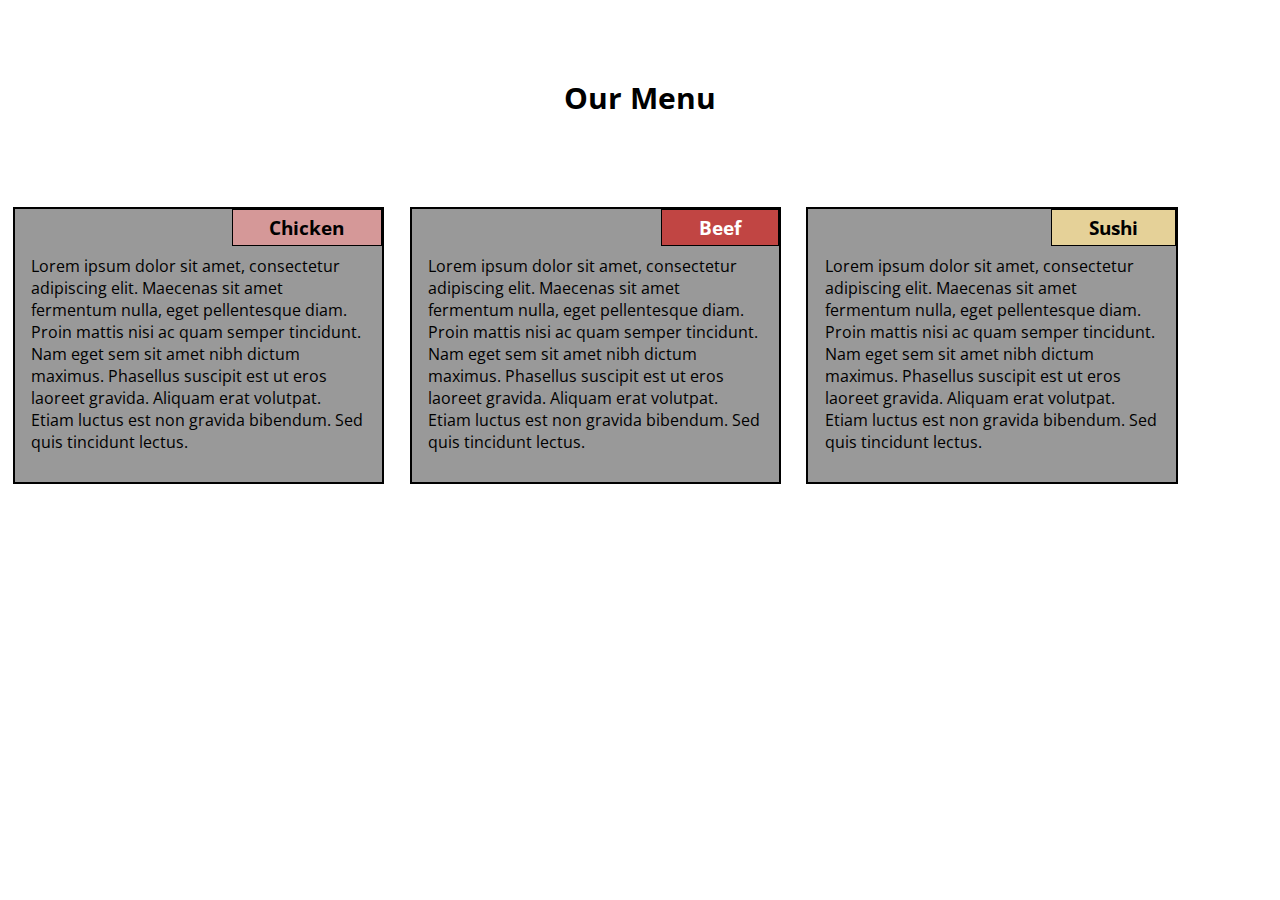
<file: index.html>
<!DOCTYPE html>
<html>
<head>
	<meta charset="utf-8">
	<meta name="viewport" content="width=device-width, initial-scale=1">
	<title>Module 2</title>

    <!--CSS Link-->
    <link rel="stylesheet" type="text/css" href="style.css">

    <!--Google Fonts-->
    <link rel="preconnect" href="https://fonts.googleapis.com">
    <link rel="preconnect" href="https://fonts.gstatic.com" crossorigin>
    <link href="https://fonts.googleapis.com/css2?family=Dongle&family=Open+Sans:wght@300;500&display=swap" rel="stylesheet">

</head>
<body>

	<div class="menu">
		<h1>Our Menu</h1>
	</div>

	<div class="box" id="box1">
		<section id="sec1">
			<h2 class="h2" id="chicken">Chicken</h2>
			<p>
				Lorem ipsum dolor sit amet, consectetur adipiscing elit. Maecenas sit amet fermentum nulla, eget pellentesque diam. Proin mattis nisi ac quam semper tincidunt. Nam eget sem sit amet nibh dictum maximus. Phasellus suscipit est ut eros laoreet gravida. Aliquam erat volutpat. Etiam luctus est non gravida bibendum. Sed quis tincidunt lectus.
			</p>
		</section>	
	</div>

	<div class="box" id="box2">
		<section id="sec2">
			<h2 class="h2" id="beef">Beef</h2>
			<p>
				Lorem ipsum dolor sit amet, consectetur adipiscing elit. Maecenas sit amet fermentum nulla, eget pellentesque diam. Proin mattis nisi ac quam semper tincidunt. Nam eget sem sit amet nibh dictum maximus. Phasellus suscipit est ut eros laoreet gravida. Aliquam erat volutpat. Etiam luctus est non gravida bibendum. Sed quis tincidunt lectus.
			</p>
		</section>	
	</div>

	<div class="box" id="box3">
		<section id="sec3">
			<h2 class="h2" id="sushi">Sushi</h2>
			<p>
				Lorem ipsum dolor sit amet, consectetur adipiscing elit. Maecenas sit amet fermentum nulla, eget pellentesque diam. Proin mattis nisi ac quam semper tincidunt. Nam eget sem sit amet nibh dictum maximus. Phasellus suscipit est ut eros laoreet gravida. Aliquam erat volutpat. Etiam luctus est non gravida bibendum. Sed quis tincidunt lectus.
			</p>
		</section>	
	</div>

</body>
</html>
</file>
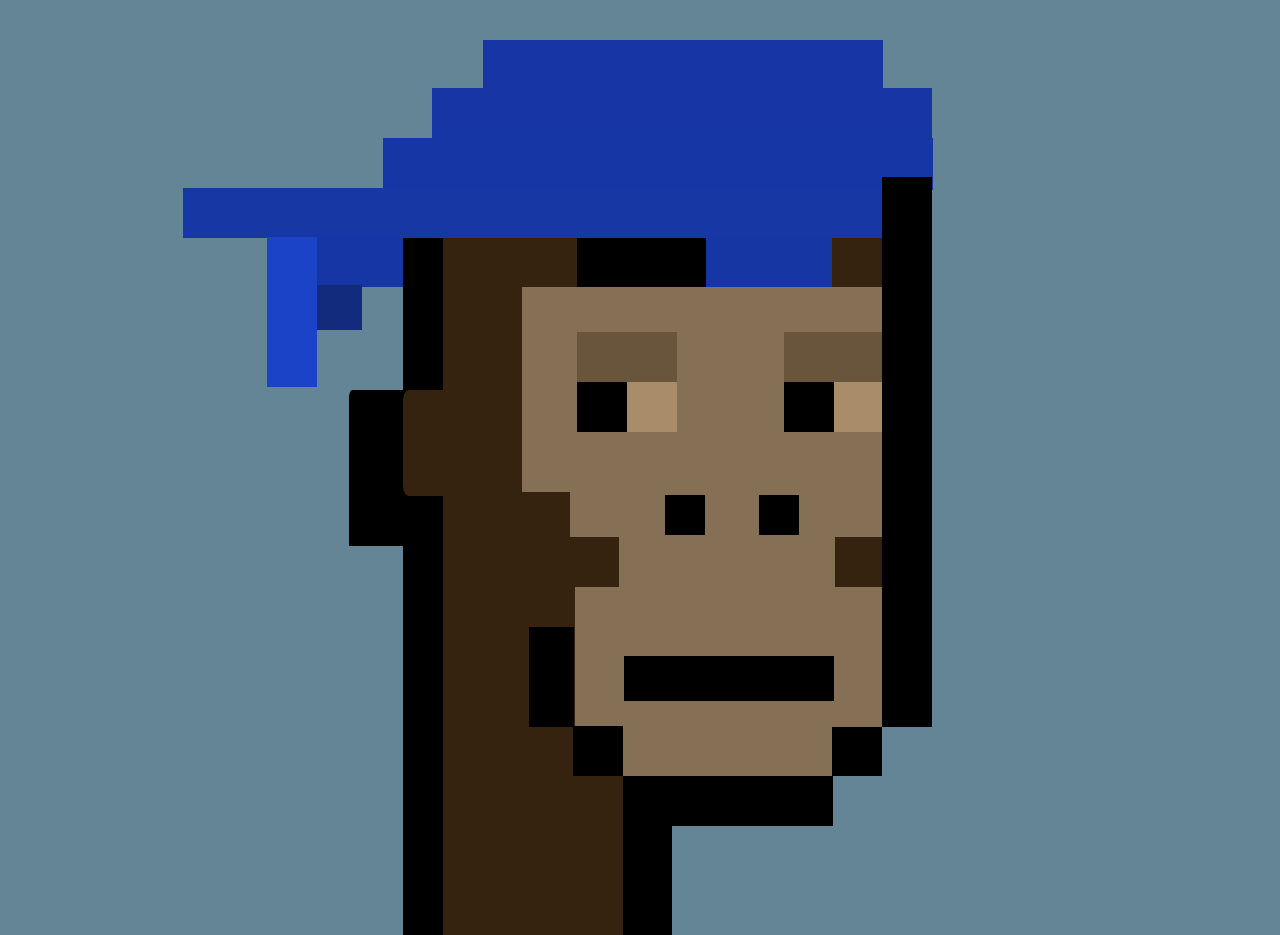
<file: CryptoPunk/index.html>
<!DOCTYPE html>
<html lang="en">
<head>
	<meta charset="utf-8">
	<meta name="viewport" content="width=device-width, initial-scale=1">
	<title>Crypto Punk Project || Cris Efst </title>
	<link rel="stylesheet" type="text/css" href="CryptoPunk.css">
</head>
<body>
	<!-- Container -->
	<div id="box">
		<!-- Black Outlines -->
		<div id="outline1"></div>
		<div id="outline2"></div>
		<div id="outline3"></div>
		<div id="outline4"></div>
		<div id="outline5"></div>
		<div id="outline6"></div>

		<!-- Brown Fill -->
		<div id="brown1"></div>
		<div id="brown2"></div>
		<div id="brown3"></div>

		<!-- Details Around Face -->
		<div id="detail1"></div>
		<div id="detail2"></div>
		<div id="detail3"></div>
		<div id="detail4"></div>

		<!-- Bandana -->
		<div id="bandana1"></div>
		<div id="bandana2"></div>
		<div id="bandana3"></div>
		<div id="bandana4"></div>
		<div id="bandana5"></div>
		<div id="bandana6"></div>
		<div id="bandana7"></div>

		<!-- Face -->
		<div id="face1"></div>
		<div id="face2"></div>
		<div id="face3"></div>
		<div id="face4"></div>

		<!-- Face Fill Brown Squares -->
		<div id="sq1"></div>
		<div id="sq2"></div>
		<div id="sq3"></div>

		<!-- EyeBrows -->
		<div id="ibrow1"></div>
		<div id="ibrow2"></div>

		<!-- Eyes -->
		<div id="blackeye1"></div>
		<div id="blackeye2"></div>
		<div id="browneyexd"></div>
		<div id="browneyedgirl"></div>

		<!-- Nose -->
		<div id="nose1"></div>
		<div id="nose2"></div>

		<!-- Mouth -->
		<div id="mouth"></div>

    </div>
</body>
</html>
</file>
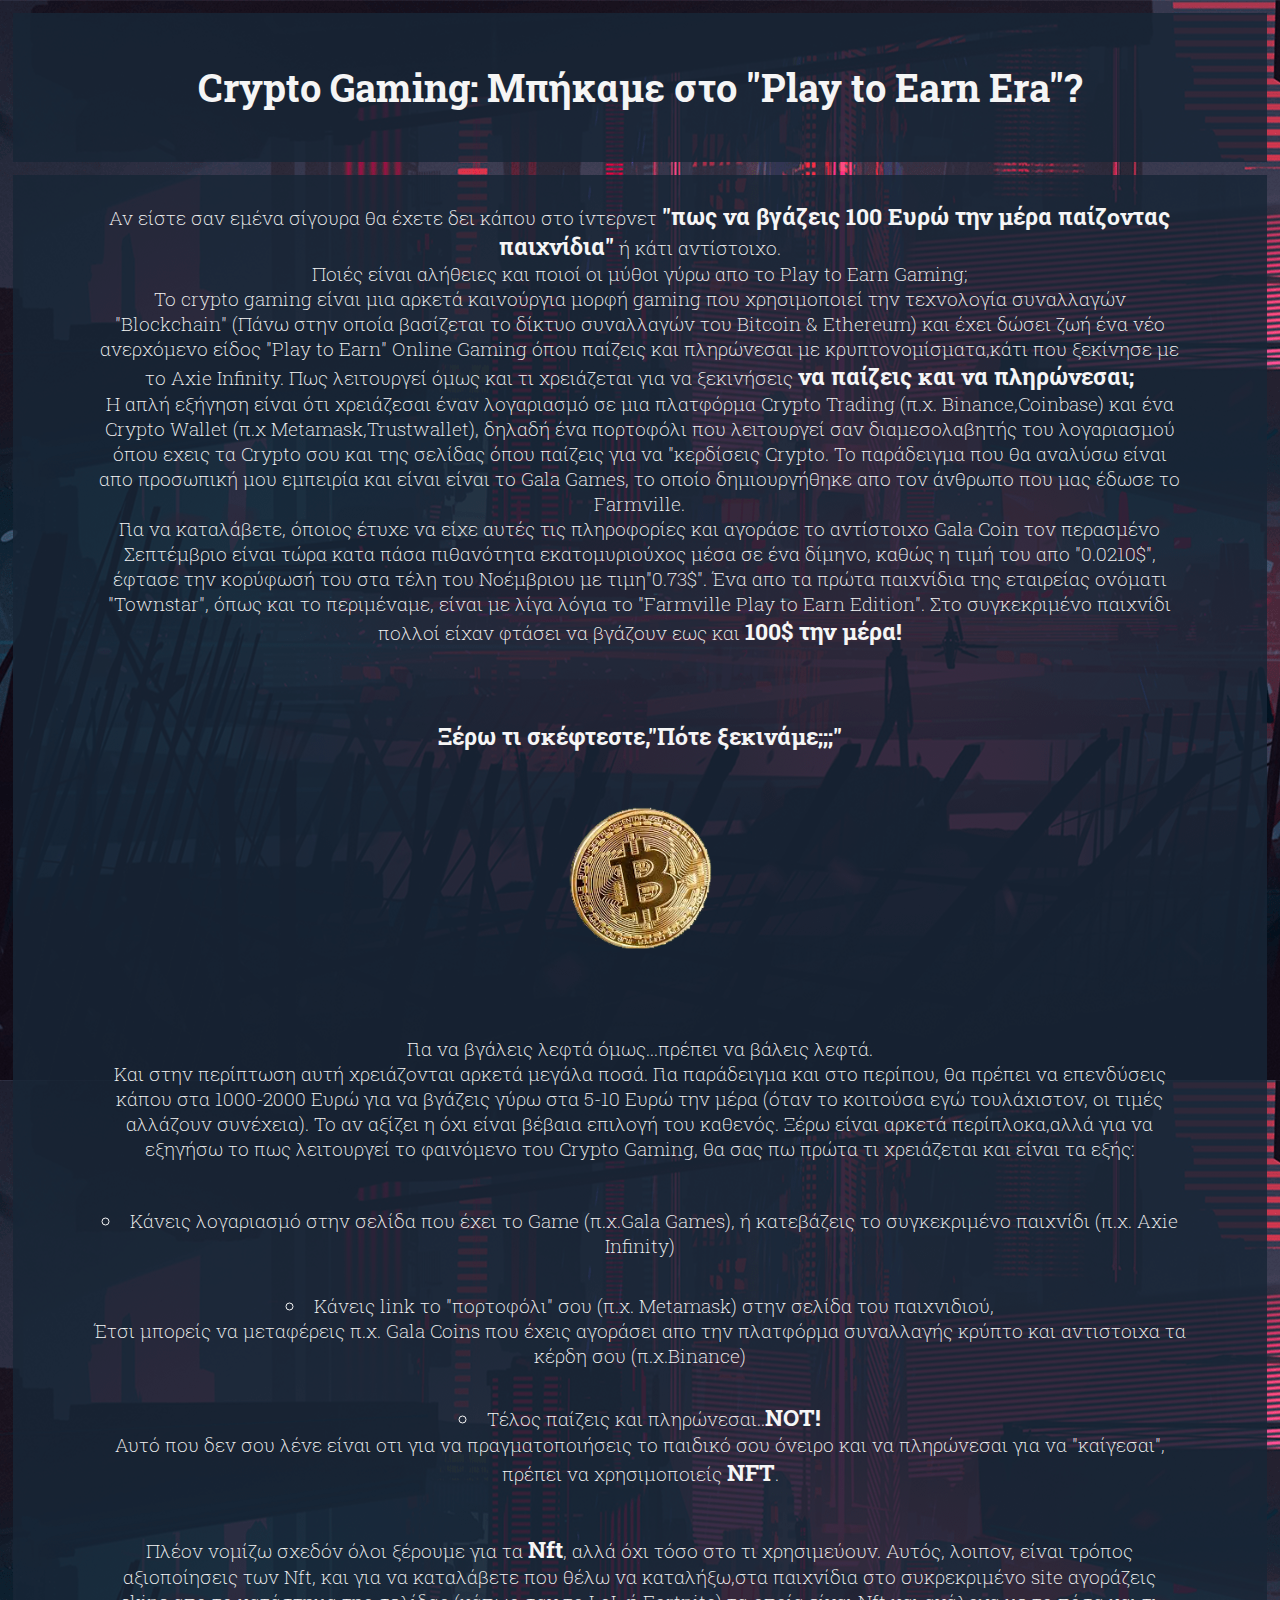
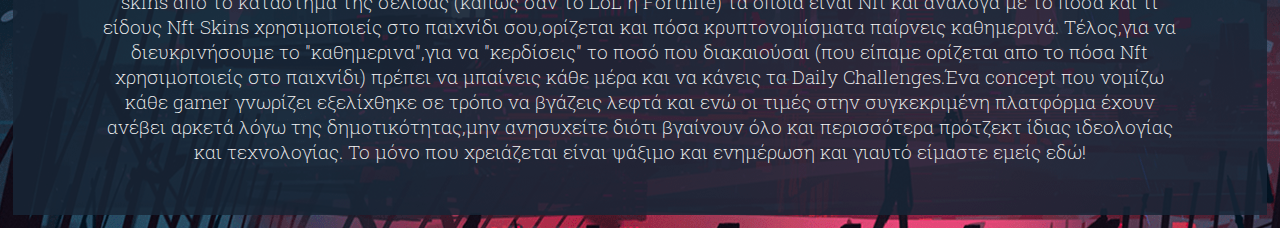
<file: Lifesteps/index.html>
<!DOCTYPE html>
<html lang="en">
<head>
	<meta charset="utf-8">
	<meta name="viewport" content="width=device-width, initial-scale=1">
	<meta property="og:locale" content="el_GR">
	<title>Article Demo</title>
	<link rel="stylesheet" type="text/css" href="style.css">
	<link rel="stylesheet" href="https://cdn.jsdelivr.net/npm/bootstrap@5.1.3/dist/css/bootstrap.min.css" integrity="sha384-1BmE4kWBq78iYhFldvKuhfTAU6auU8tT94WrHftjDbrCEXSU1oBoqyl2QvZ6jIW3" crossorigin="anonymous">
	<link rel="preconnect" href="https://fonts.googleapis.com">
	<link rel="preconnect" href="https://fonts.gstatic.com" crossorigin>
	<link href="https://fonts.googleapis.com/css2?family=Lora&family=Roboto+Slab:wght@500&display=swap" rel="stylesheet">
</head>
<body>
	<div class="container">
		<h1>Crypto Gaming: Μπήκαμε στο "Play to Earn Era"?</h1>
	</div>
	<div class="container">
		<p>
			Αν είστε σαν εμένα σίγουρα θα έχετε δει κάπου στο ίντερνετ <span>"πως να βγάζεις 100 Ευρώ 
			την μέρα παίζοντας παιχνίδια"</span> ή  κάτι αντίστοιχο.<br>
			Ποιές είναι αλήθειες και ποιοί οι μύθοι γύρω απο το Play to Earn Gaming;<br>

			Το crypto gaming είναι μια αρκετά καινούργια μορφή gaming που χρησιμοποιεί
			την τεχνολογία συναλλαγών "Blockchain" (Πάνω στην οποία βασίζεται το δίκτυο συναλλαγών
			του Bitcoin & Ethereum) και έχει δώσει ζωή ένα νέο ανερχόμενο είδος "Play
			to Earn" Online Gaming όπου παίζεις και πληρώνεσαι με κρυπτονομίσματα,κάτι που ξεκίνησε με το Axie Infinity. 
			Πως λειτουργεί όμως και τι χρειάζεται για να ξεκινήσεις <span>να παίζεις και να πληρώνεσαι;</span>
			<br>

			Η απλή εξήγηση είναι ότι χρειάζεσαι έναν λογαριασμό σε μια πλατφόρμα Crypto Trading (π.χ. Binance,Coinbase) και
			ένα Crypto Wallet (π.χ Metamask,Trustwallet), δηλαδή ένα πορτοφόλι που λειτουργεί σαν διαμεσολαβητής του λογαριασμού όπου εχεις τα Crypto σου και της σελίδας όπου παίζεις για να "κερδίσεις Crypto.
			Το παράδειγμα που θα αναλύσω είναι απο προσωπική μου εμπειρία και είναι είναι το Gala Games, το οποίο δημιουργήθηκε απο τον άνθρωπο
			που μας έδωσε το Farmville. 
			<br>
			Για να καταλάβετε, όποιος έτυχε να είχε αυτές τις πληροφορίες και αγοράσε το αντίστοιχο Gala Coin τον περασμένο
			Σεπτέμβριο είναι τώρα κατα πάσα πιθανότητα εκατομυριούχος μέσα σε ένα δίμηνο, καθώς η τιμή του απο "0.0210$", έφτασε την κορύφωσή του στα τέλη του Νοέμβριου με τιμη"0.73$". 
			Ένα απο τα πρώτα παιχνίδια της εταιρείας ονόματι "Townstar", όπως και το περιμέναμε, είναι με λίγα λόγια το "Farmville Play to Earn Edition". Στο συγκεκριμένο
			παιχνίδι πολλοί είχαν φτάσει να βγάζουν εως και <span>100$ την μέρα!</span>
			<br>

			<span id="span2">Ξέρω τι σκέφτεστε,"Πότε ξεκινάμε;;;"</span><br>
		</p>

		<img src="2.png">
		
		<p>
			<br>
			<br>
			Για να βγάλεις λεφτά όμως...πρέπει να βάλεις λεφτά.
			<br>Και στην περίπτωση αυτή χρειάζονται αρκετά μεγάλα ποσά. Για παράδειγμα και στο περίπου, θα πρέπει να επενδύσεις κάπου στα 1000-2000 Ευρώ για να βγάζεις 
			γύρω στα 5-10 Ευρώ την μέρα (όταν το κοιτούσα εγώ τουλάχιστον, οι τιμές αλλάζουν συνέχεια). Το αν αξίζει η όχι είναι βέβαια επιλογή του καθενός.
			Ξέρω είναι αρκετά περίπλοκα,αλλά για να εξηγήσω το πως λειτουργεί το φαινόμενο του Crypto Gaming, θα σας πω πρώτα τι χρειάζεται και είναι τα εξής:
					</p>

					<ul>
						<li>Κάνεις λογαριασμό στην σελίδα που έχει το Game (π.χ.Gala Games), ή κατεβάζεις το συγκεκριμένο παιχνίδι (π.χ. Axie Infinity)</li>
						<li>Κάνεις link το "πορτοφόλι" σου (π.χ. Metamask) στην σελίδα του παιχνιδιού,<br>
						Έτσι μπορείς να μεταφέρεις π.χ. Gala Coins που έχεις αγοράσει απο την πλατφόρμα συναλλαγής κρύπτο και αντιστοιχα τα κέρδη σου (π.χ.Binance)</li>
						<li>Τέλος παίζεις και πληρώνεσαι..<span>NOT!</span> 
							<br>
							Αυτό που δεν σου λένε είναι οτι για να πραγματοποιήσεις το παιδικό σου όνειρο και να πληρώνεσαι για να "καίγεσαι", πρέπει να χρησιμοποιείς <span>NFT</span>.</li>
					</ul>

					<p>
			Πλέον νομίζω σχεδόν όλοι ξέρουμε για τα <span>Nft</span>, αλλά όχι τόσο στο τι χρησιμεύουν.

			Αυτός, λοιπον, είναι τρόπος αξιοποίησεις των Nft, και για να καταλάβετε που θέλω να
			καταλήξω,στα παιχνίδια στο συκρεκριμένο site αγοράζεις skins απο το κατάστημα της σελίδας (κάπως σαν το LoL ή Fortnite)
			τα οποία είναι Nft και ανάλογα με το πόσα και τι είδους Nft Skins χρησιμοποιείς στο
			παιχνίδι σου,ορίζεται και πόσα κρυπτονομίσματα παίρνεις καθημερινά.

			Τέλος,για να διευκρινήσουμε το "καθημερινα",για να "κερδίσεις" το ποσό που διακαιούσαι
			(που είπαμε ορίζεται απο το πόσα Nft χρησιμοποιείς στο παιχνίδι) πρέπει να μπαίνεις 
			κάθε μέρα και να κάνεις τα Daily Challenges.Ένα concept που νομίζω κάθε gamer γνωρίζει
			εξελίχθηκε σε τρόπο να βγάζεις λεφτά και ενώ οι τιμές στην συγκεκριμένη πλατφόρμα
			έχουν ανέβει αρκετά λόγω της δημοτικότητας,μην ανησυχείτε διότι βγαίνουν όλο και 
			περισσότερα πρότζεκτ ίδιας ιδεολογίας και τεχνολογίας.
			Το μόνο που χρειάζεται είναι ψάξιμο και ενημέρωση και γιαυτό είμαστε εμείς εδώ!
			<br>
			<br>
		</p>
	</div>

</body>
</html>
</file>
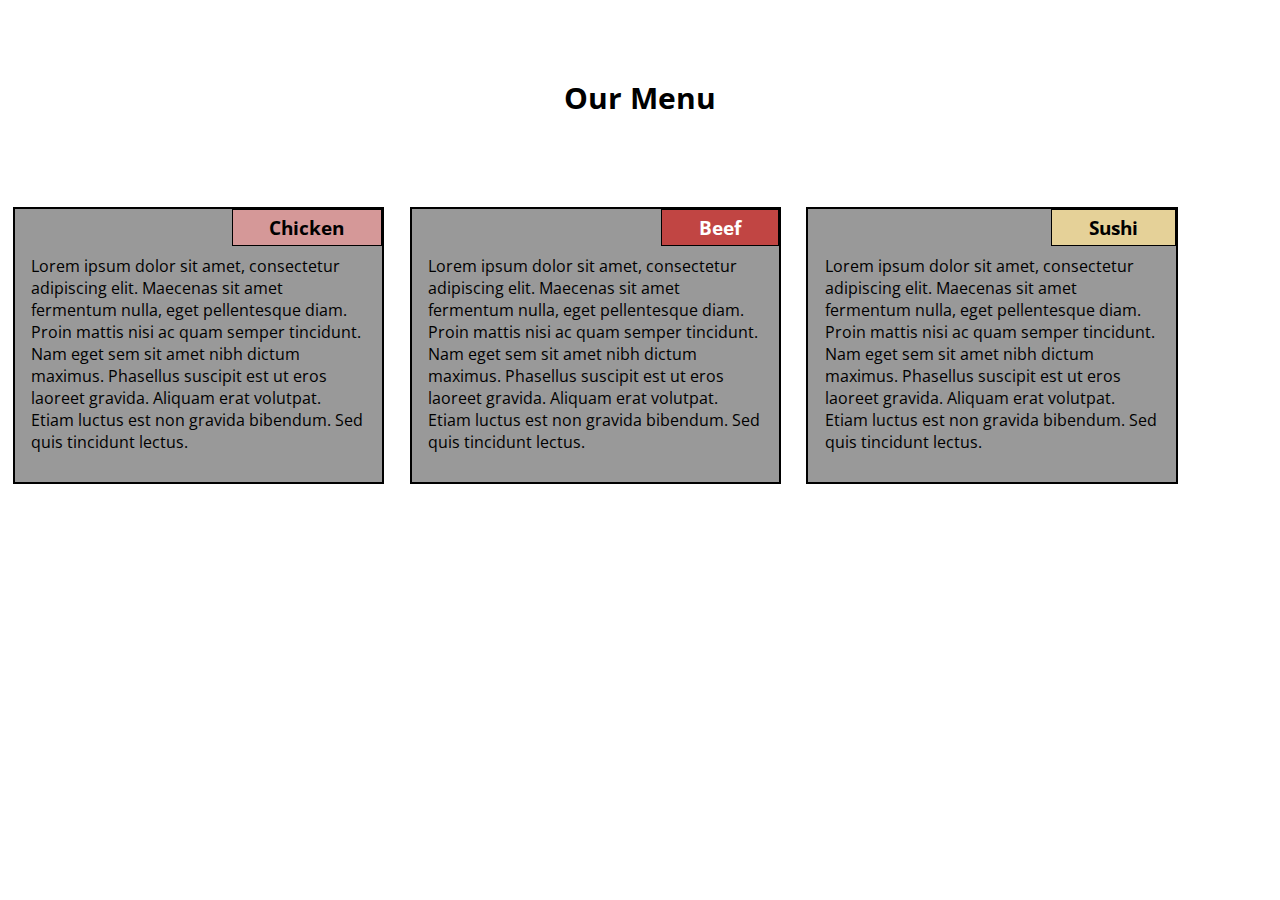
<file: module2-solution/index.html>
<!DOCTYPE html>
<html>
<head>
	<meta charset="utf-8">
	<meta name="viewport" content="width=device-width, initial-scale=1">
	<title>Module 2</title>

    <!--CSS Link-->
    <link rel="stylesheet" type="text/css" href="style.css">

    <!--Google Fonts-->
    <link rel="preconnect" href="https://fonts.googleapis.com">
    <link rel="preconnect" href="https://fonts.gstatic.com" crossorigin>
    <link href="https://fonts.googleapis.com/css2?family=Dongle&family=Open+Sans:wght@300;500&display=swap" rel="stylesheet">

</head>
<body>

	<div class="menu">
		<h1>Our Menu</h1>
	</div>

	<div class="box" id="box1">
		<section id="sec1">
			<h2 class="h2" id="chicken">Chicken</h2>
			<p>
				Lorem ipsum dolor sit amet, consectetur adipiscing elit. Maecenas sit amet fermentum nulla, eget pellentesque diam. Proin mattis nisi ac quam semper tincidunt. Nam eget sem sit amet nibh dictum maximus. Phasellus suscipit est ut eros laoreet gravida. Aliquam erat volutpat. Etiam luctus est non gravida bibendum. Sed quis tincidunt lectus.
			</p>
		</section>	
	</div>

	<div class="box" id="box2">
		<section id="sec2">
			<h2 class="h2" id="beef">Beef</h2>
			<p>
				Lorem ipsum dolor sit amet, consectetur adipiscing elit. Maecenas sit amet fermentum nulla, eget pellentesque diam. Proin mattis nisi ac quam semper tincidunt. Nam eget sem sit amet nibh dictum maximus. Phasellus suscipit est ut eros laoreet gravida. Aliquam erat volutpat. Etiam luctus est non gravida bibendum. Sed quis tincidunt lectus.
			</p>
		</section>	
	</div>

	<div class="box" id="box3">
		<section id="sec3">
			<h2 class="h2" id="sushi">Sushi</h2>
			<p>
				Lorem ipsum dolor sit amet, consectetur adipiscing elit. Maecenas sit amet fermentum nulla, eget pellentesque diam. Proin mattis nisi ac quam semper tincidunt. Nam eget sem sit amet nibh dictum maximus. Phasellus suscipit est ut eros laoreet gravida. Aliquam erat volutpat. Etiam luctus est non gravida bibendum. Sed quis tincidunt lectus.
			</p>
		</section>	
	</div>

</body>
</html>
</file>
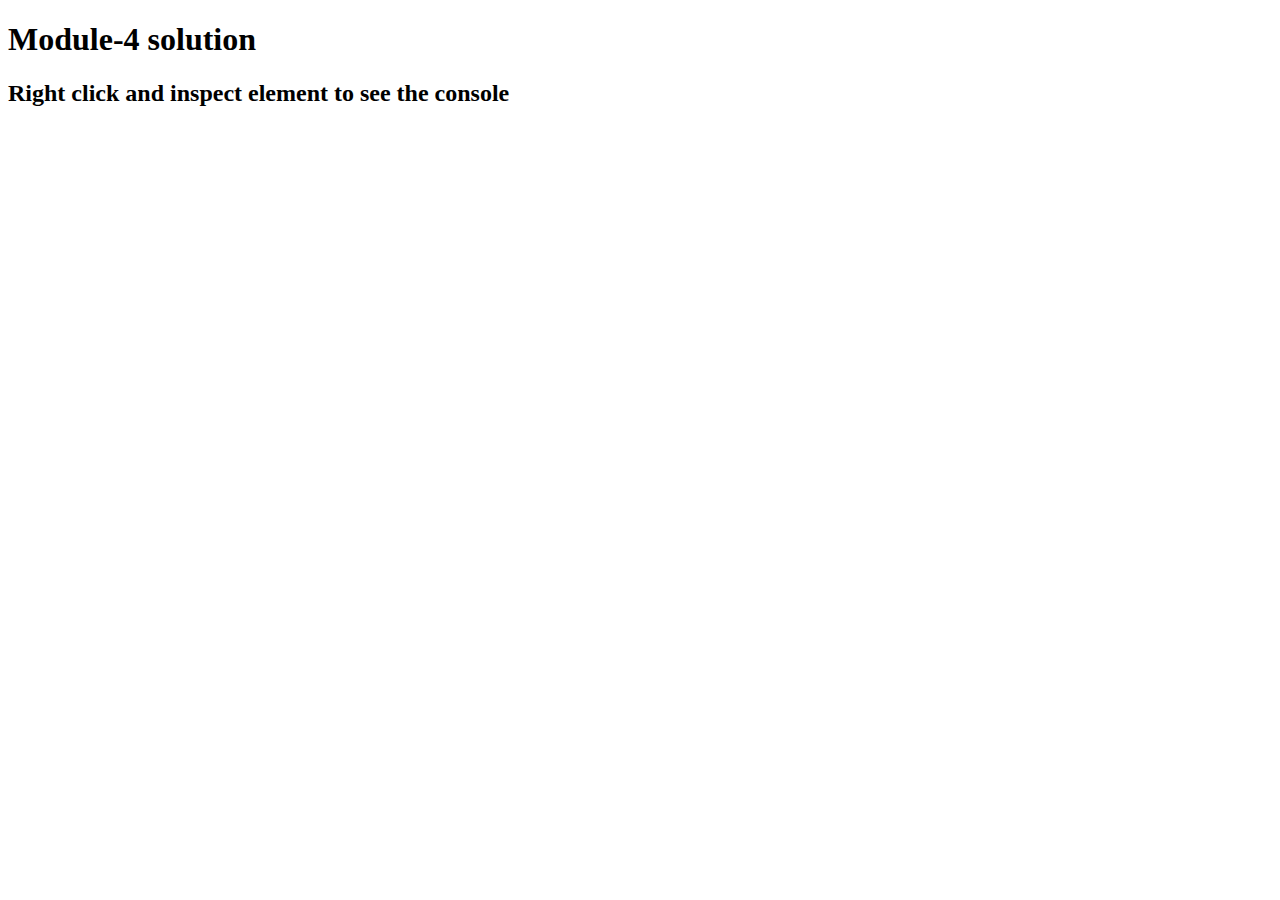
<file: Module4/index.html>
<!DOCTYPE html>
<html>
<head>
	<title></title>
</head>
<body>
	<h1>Module-4 solution</h1>
  <h2>Right click and inspect element to see the console</h2>
	<script src="script.js" ="text/javascript">
	
		</script>

</body>
</html>
</file>
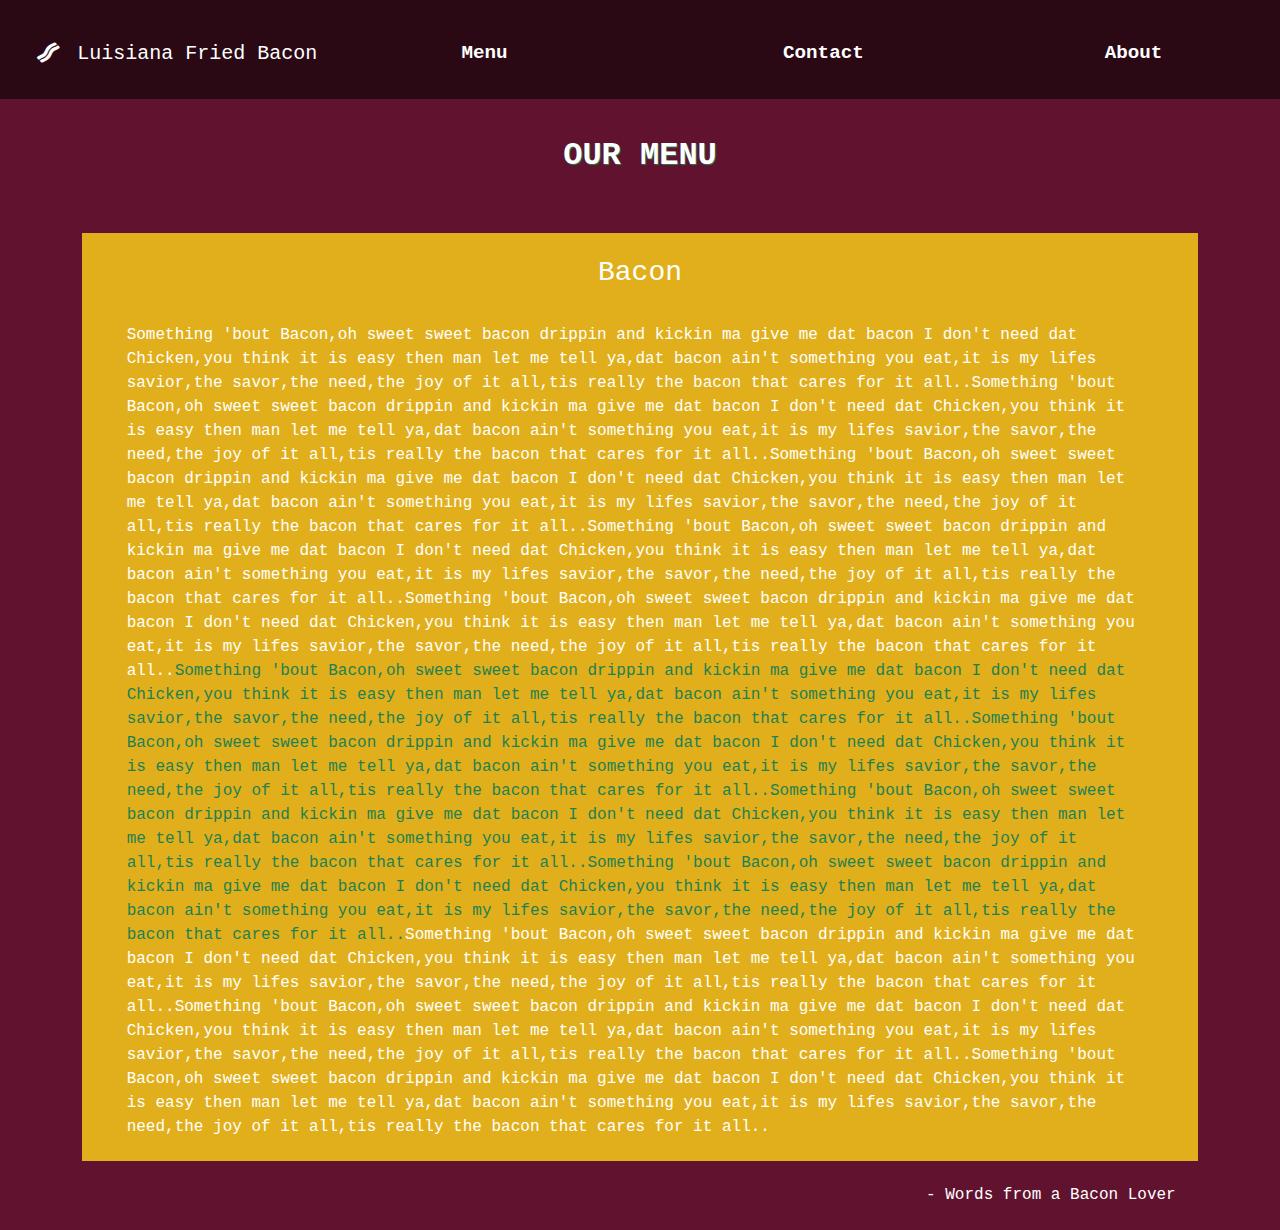
<file: site/index.html>
<!DOCTYPE html>
<html lang="en">
<head>
	<meta charset="utf-8">
	<meta name="viewport" content="width=device-width, initial-scale=1">
	<title>David Chu's China Restaurant</title>

	<!--Google Fonts-->
	<link rel="preconnect" href="https://fonts.googleapis.com">
    <link rel="preconnect" href="https://fonts.gstatic.com" crossorigin>
    <link href="https://fonts.googleapis.com/css2?family=Oxygen:wght@300;400;700&display=swap" rel="stylesheet">

    <link rel="preconnect" href="https://fonts.googleapis.com">
    <link rel="preconnect" href="https://fonts.gstatic.com" crossorigin>
    <link href="https://fonts.googleapis.com/css2?family=Lora&display=swap" rel="stylesheet">

    <!--Bootstrap 5-->
   <link rel="stylesheet" type="text/css" href="css/bootstrap.css">

    <!--Css File-->
    <link rel="stylesheet" type="text/css" href="style.css">

    <!--Font Awesome-->
    <link rel="stylesheet" type="text/css" href="https://cdnjs.cloudflare.com/ajax/libs/font-awesome/5.15.3/css/all.min.css">



</head>
<body>

  <nav id="navlg" class="navbar navbar-light visible-lg">
    <div class="container-fluid">
      <a class="navbar-brand" href="index1.html">
         <i class="fas fa-bacon" href="index1.html"></i> 
        <span id="span1">Luisiana Fried Bacon</span>
      </a>
      <a href="index1.html" class="anchor">Menu</a>
      <a href="index1.html" class="anchor">Contact</a>
      <a href="index1.html" class="anchor">About</a>
    </div>
  </nav>

  <header id="menu">
    <div>
    <h2 id="h2">Our Menu</h2>
    </div>
  </header>

  <nav id="navmb" class="navbar navbar-light bg-light fixed-top">
    <div class="container-fluid">
      <a id="brand" class="navbar-brand" href="#">Luisiana Fried Bacon</a>
      <button class="navbar-toggler" type="button" data-bs-toggle="offcanvas" data-bs-target="#offcanvasNavbar" aria-controls="offcanvasNavbar">
        <span class="navbar-toggler-icon"></span>
      </button>
      <div class="offcanvas offcanvas-end" tabindex="-1" id="offcanvasNavbar" aria-labelledby="offcanvasNavbarLabel">
        <div class="offcanvas-header">
          <h5 class="offcanvas-title" id="offcanvasNavbarLabel">Bacon</h5>
          <button type="button" class="btn-close text-reset" data-bs-dismiss="offcanvas" aria-label="Close"></button>
        </div>
        <div class="offcanvas-body">
          <ul class="navbar-nav justify-content-end flex-grow-1 pe-3">
            <li class="nav-item">
              <a class="nav-link active" aria-current="page" href="#">Bacon</a>
            </li>
            <li class="nav-item">
              <a class="nav-link" href="#">Bacon</a>
            </li>
            <li class="nav-item dropdown">
              <a class="nav-link dropdown-toggle" href="#" id="offcanvasNavbarDropdown" role="button" data-bs-toggle="dropdown" aria-expanded="false">
              Dropdown
              </a>
              <ul class="dropdown-menu" aria-labelledby="offcanvasNavbarDropdown">
                <li><a class="dropdown-item" href="#">Action</a></li>
                <li><a class="dropdown-item" href="#">Another action</a></li>
                <li>
                  <hr class="dropdown-divider">
                </li>
                <li><a class="dropdown-item" href="#">Something else here</a></li>
              </ul>
            </li>
          </ul>
          <form class="d-flex">
            <input class="form-control me-2" type="search" placeholder="Search" aria-label="Search">
            <button class="btn btn-outline-success" type="submit">Search</button>
          </form>
        </div>
      </div>
    </div>
  </nav>


  <div class="container">
    <section id="sec1">
      <h3 id="h3">Bacon</h3>
      <p>
        Something 'bout Bacon,oh sweet sweet bacon drippin and kickin ma give me dat bacon I don't need dat Chicken,you think it is easy then man let me tell ya,dat bacon ain't something you eat,it is my lifes savior,the savor,the need,the joy of it all,tis really the bacon that cares for it all..Something 'bout Bacon,oh sweet sweet bacon drippin and kickin ma give me dat bacon I don't need dat Chicken,you think it is easy then man let me tell ya,dat bacon ain't something you eat,it is my lifes savior,the savor,the need,the joy of it all,tis really the bacon that cares for it all..Something 'bout Bacon,oh sweet sweet bacon drippin and kickin ma give me dat bacon I don't need dat Chicken,you think it is easy then man let me tell ya,dat bacon ain't something you eat,it is my lifes savior,the savor,the need,the joy of it all,tis really the bacon that cares for it all..Something 'bout Bacon,oh sweet sweet bacon drippin and kickin ma give me dat bacon I don't need dat Chicken,you think it is easy then man let me tell ya,dat bacon ain't something you eat,it is my lifes savior,the savor,the need,the joy of it all,tis really the bacon that cares for it all..Something 'bout Bacon,oh sweet sweet bacon drippin and kickin ma give me dat bacon I don't need dat Chicken,you think it is easy then man let me tell ya,dat bacon ain't something you eat,it is my lifes savior,the savor,the need,the joy of it all,tis really the bacon that cares for it all..<span id="span3">Something 'bout Bacon,oh sweet sweet bacon drippin and kickin ma give me dat bacon I don't need dat Chicken,you think it is easy then man let me tell ya,dat bacon ain't something you eat,it is my lifes savior,the savor,the need,the joy of it all,tis really the bacon that cares for it all..Something 'bout Bacon,oh sweet sweet bacon drippin and kickin ma give me dat bacon I don't need dat Chicken,you think it is easy then man let me tell ya,dat bacon ain't something you eat,it is my lifes savior,the savor,the need,the joy of it all,tis really the bacon that cares for it all..Something 'bout Bacon,oh sweet sweet bacon drippin and kickin ma give me dat bacon I don't need dat Chicken,you think it is easy then man let me tell ya,dat bacon ain't something you eat,it is my lifes savior,the savor,the need,the joy of it all,tis really the bacon that cares for it all..Something 'bout Bacon,oh sweet sweet bacon drippin and kickin ma give me dat bacon I don't need dat Chicken,you think it is easy then man let me tell ya,dat bacon ain't something you eat,it is my lifes savior,the savor,the need,the joy of it all,tis really the bacon that cares for it all..</span>Something 'bout Bacon,oh sweet sweet bacon drippin and kickin ma give me dat bacon I don't need dat Chicken,you think it is easy then man let me tell ya,dat bacon ain't something you eat,it is my lifes savior,the savor,the need,the joy of it all,tis really the bacon that cares for it all..Something 'bout Bacon,oh sweet sweet bacon drippin and kickin ma give me dat bacon I don't need dat Chicken,you think it is easy then man let me tell ya,dat bacon ain't something you eat,it is my lifes savior,the savor,the need,the joy of it all,tis really the bacon that cares for it all..Something 'bout Bacon,oh sweet sweet bacon drippin and kickin ma give me dat bacon I don't need dat Chicken,you think it is easy then man let me tell ya,dat bacon ain't something you eat,it is my lifes savior,the savor,the need,the joy of it all,tis really the bacon that cares for it all.. <br>
        <span id="span2"> - Words from a Bacon Lover</span>
      </p>
    </section>
  </div>


<script src="https://cdn.jsdelivr.net/npm/bootstrap@5.1.3/dist/js/bootstrap.min.js" integrity="sha384-QJHtvGhmr9XOIpI6YVutG+2QOK9T+ZnN4kzFN1RtK3zEFEIsxhlmWl5/YESvpZ13" crossorigin="anonymous"></script>
<script src="js/bootstrap.js"></script>


</body>
</html>
</file>
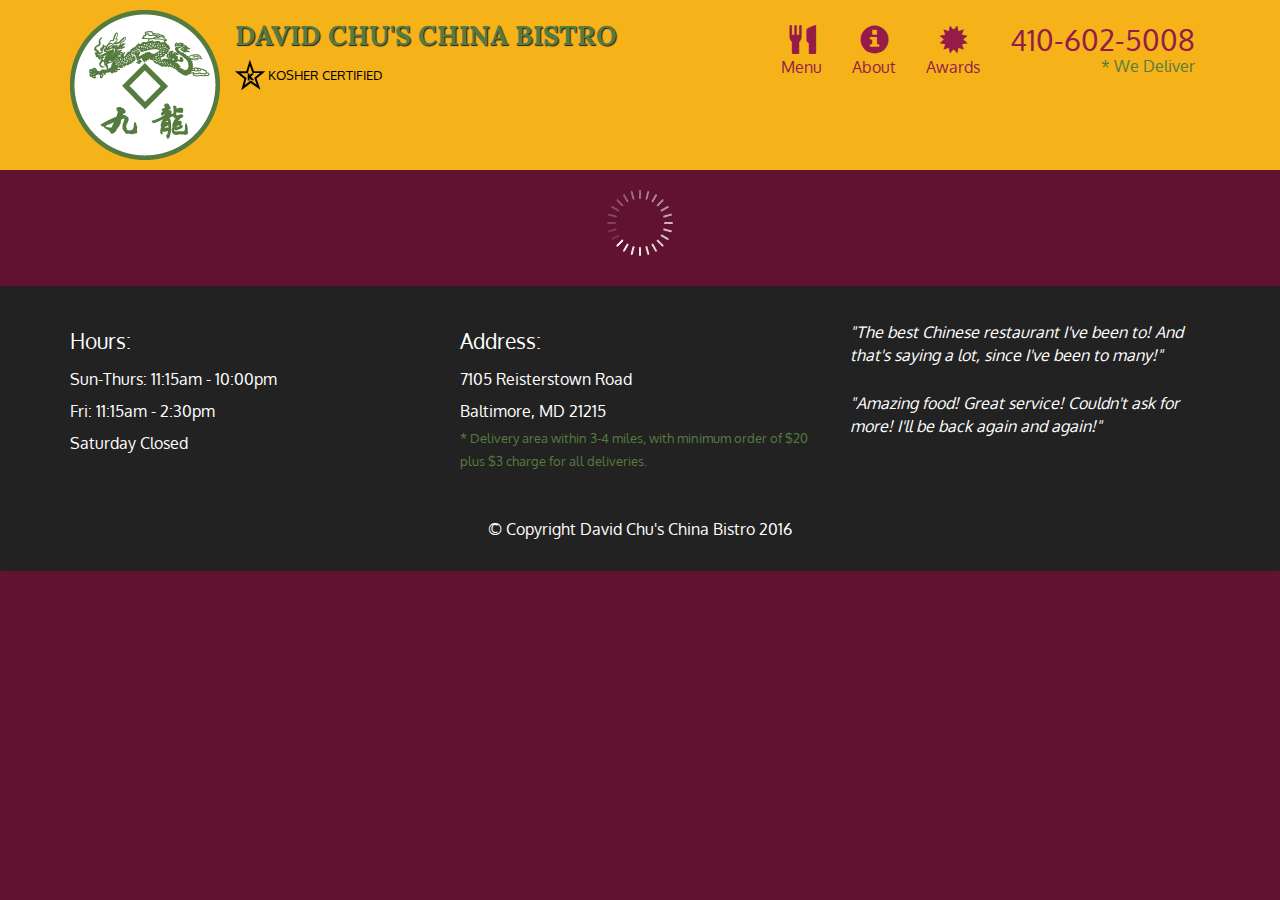
<file: assignment5/as5/index.html>
<!doctype html>
<html lang="en">
  <head>
    <meta charset="utf-8">
    <meta http-equiv="X-UA-Compatible" content="IE=edge">
    <meta name="viewport" content="width=device-width, initial-scale=1">
    <title>David Chu's China Bistro</title>
    <link rel="stylesheet" href="css/bootstrap.min.css">
    <link rel="stylesheet" href="css/styles.css">
    <link href='https://fonts.googleapis.com/css?family=Oxygen:400,300,700' rel='stylesheet' type='text/css'>
    <link href='https://fonts.googleapis.com/css?family=Lora' rel='stylesheet' type='text/css'>
  </head>
<body>
  <header>
    <nav id="header-nav" class="navbar navbar-default">
      <div class="container">
        <div class="navbar-header">
          <a href="index.html" class="pull-left visible-md visible-lg">
            <div id="logo-img" alt="Logo image"></div>
          </a>

          <div class="navbar-brand">
            <a href="index.html"><h1>David Chu's China Bistro</h1></a>
            <p>
              <img src="images/star-k-logo.png" alt="Kosher certification">
              <span>Kosher Certified</span>
            </p>
          </div>

          <button id="navbarToggle" type="button" class="navbar-toggle collapsed" data-toggle="collapse" data-target="#collapsable-nav" aria-expanded="false">
            <span class="sr-only">Toggle navigation</span>
            <span class="icon-bar"></span>
            <span class="icon-bar"></span>
            <span class="icon-bar"></span>
          </button>
        </div>
        
        <div id="collapsable-nav" class="collapse navbar-collapse">
           <ul id="nav-list" class="nav navbar-nav navbar-right">
            <li id="navHomeButton" class="visible-xs active">
              <a href="index.html">
                <span class="glyphicon glyphicon-home"></span> Home</a>
            </li>
            <li id="navMenuButton">
              <a href="#" onclick="$dc.loadMenuCategories();">
                <span class="glyphicon glyphicon-cutlery"></span><br class="hidden-xs"> Menu</a>
            </li>
            <li>
              <a href="#">
                <span class="glyphicon glyphicon-info-sign"></span><br class="hidden-xs"> About</a>
            </li>
            <li>
              <a href="#">
                <span class="glyphicon glyphicon-certificate"></span><br class="hidden-xs"> Awards</a>
            </li>
            <li id="phone" class="hidden-xs">
              <a href="tel:410-602-5008">
                <span>410-602-5008</span></a><div>* We Deliver</div>
            </li>
          </ul><!-- #nav-list -->
        </div><!-- .collapse .navbar-collapse -->
      </div><!-- .container -->
    </nav><!-- #header-nav -->
  </header>

  <div id="call-btn" class="visible-xs">
    <a class="btn" href="tel:410-602-5008">
    <span class="glyphicon glyphicon-earphone"></span>
    410-602-5008
    </a>
  </div>
  <div id="xs-deliver" class="text-center visible-xs">* We Deliver</div>

  <div id="main-content" class="container"></div>

  <footer class="panel-footer">
    <div class="container">
      <div class="row">
        <section id="hours" class="col-sm-4">
          <span>Hours:</span><br>
          Sun-Thurs: 11:15am - 10:00pm<br>
          Fri: 11:15am - 2:30pm<br>
          Saturday Closed
          <hr class="visible-xs">
        </section>
        <section id="address" class="col-sm-4">
          <span>Address:</span><br>
          7105 Reisterstown Road<br>
          Baltimore, MD 21215
          <p>* Delivery area within 3-4 miles, with minimum order of $20 plus $3 charge for all deliveries.</p>
          <hr class="visible-xs">
        </section>
        <section id="testimonials" class="col-sm-4">
          <p>"The best Chinese restaurant I've been to! And that's saying a lot, since I've been to many!"</p>
          <p>"Amazing food! Great service! Couldn't ask for more! I'll be back again and again!"</p>
        </section>
      </div>
      <div class="text-center">&copy; Copyright David Chu's China Bistro 2016</div>
    </div>
  </footer>

  <!-- jQuery (Bootstrap JS plugins depend on it) -->
  <script src="js/jquery-2.1.4.min.js"></script>
  <script src="js/bootstrap.min.js"></script>
  <script src="js/ajax-utils.js"></script>
  <script src="js/script.js"></script>
</body>
</html>
</file>
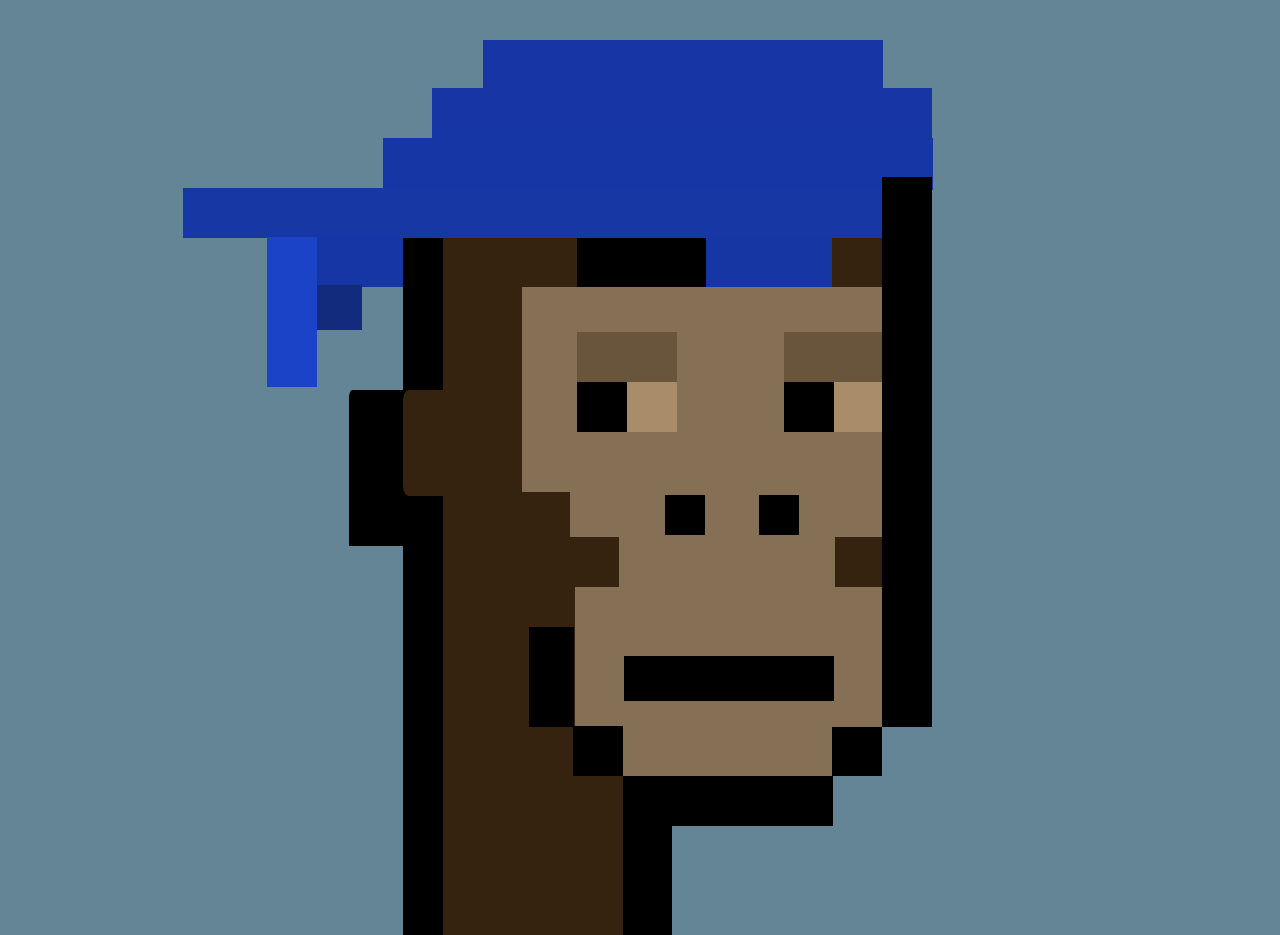
<file: CryptoPunk/CryptoPunk.html>
<!DOCTYPE html>
<html lang="en">
<head>
	<meta charset="utf-8">
	<meta name="viewport" content="width=device-width, initial-scale=1">
	<title>Crypto Punk Project || For Fun</title>
	<link rel="stylesheet" href="https://cdn.jsdelivr.net/npm/bootstrap@5.1.3/dist/css/bootstrap.min.css" integrity="sha384-1BmE4kWBq78iYhFldvKuhfTAU6auU8tT94WrHftjDbrCEXSU1oBoqyl2QvZ6jIW3" crossorigin="anonymous">
	<link rel="stylesheet" type="text/css" href="CryptoPunk.css">
</head>
<body>
	<!-- Container -->
	<div id="box">
		<!-- Black Outlines -->
		<div id="outline1"></div>
		<div id="outline2"></div>
		<div id="outline3"></div>
		<div id="outline4"></div>
		<div id="outline5"></div>
		<div id="outline6"></div>

		<!-- Brown Fill -->
		<div id="brown1"></div>
		<div id="brown2"></div>
		<div id="brown3"></div>

		<!-- Details Around Face -->
		<div id="detail1"></div>
		<div id="detail2"></div>
		<div id="detail3"></div>
		<div id="detail4"></div>

		<!-- Bandana -->
		<div id="bandana1"></div>
		<div id="bandana2"></div>
		<div id="bandana3"></div>
		<div id="bandana4"></div>
		<div id="bandana5"></div>
		<div id="bandana6"></div>
		<div id="bandana7"></div>

		<!-- Face -->
		<div id="face1"></div>
		<div id="face2"></div>
		<div id="face3"></div>
		<div id="face4"></div>

		<!-- Face Fill Brown Squares -->
		<div id="sq1"></div>
		<div id="sq2"></div>
		<div id="sq3"></div>

		<!-- EyeBrows -->
		<div id="ibrow1"></div>
		<div id="ibrow2"></div>

		<!-- Eyes -->
		<div id="blackeye1"></div>
		<div id="blackeye2"></div>
		<div id="browneyexd"></div>
		<div id="browneyedgirl"></div>

		<!-- Nose -->
		<div id="nose1"></div>
		<div id="nose2"></div>

		<!-- Mouth -->
		<div id="mouth"></div>

    </div>
</body>
</html>
</file>
<file: style.css>
*{
	margin: 0;
	padding: 0;
	font-family: 'Dongle', sans-serif;
    font-family: 'Open Sans', sans-serif;
    box-sizing: border-box;
}
.menu{
	font-size: 15px;
	text-align: center;
	padding: 5%;
	margin: 1%;
}

.box{
	width: 29%;
	border: 2px solid black;
	margin: 1%;
	padding: 2% 1% 2% 1%;
	background-color: #999999;
	float: left;
	position: relative;
}

.h2{
	border: 1.5px solid black;
	display: inline-block;
	padding: 1% 10% 1% 10%;
	position:absolute;
	top: 0;
	right: 0;
	font-size: 1.2em;
}

p{
	display: inline-block;
	position: relative;
	padding: 1%;
	margin-top: 5%;
}

#chicken{
	background-color: #d59898;
}

#beef{
	background-color: #c14543;
	color: white;
}
#sushi{
	background-color: #e5d198;
}


/*Tablet View*/

@media (max-width: 991px) and (min-width: 768px){

	body{
		width: 100%;
	}

	.menu{
	font-size: 1em;
	text-align: center;
	padding: 5%;
	margin: 1%;
}

	.box{
		padding: 3%;
		margin: 5%;
	}

	#box1{
		width: 40%;
		display: inline-block;
		float: left;
		clear: left;
	}

	#box2{
		width: 40%;
		float: right;
		clear: right;
		display: inline-block;
	}

	#box3{
		float: left;
		clear: both;
		display: block;
		width: 90%;
		margin-top: -1%;
	}

}

@media (max-width: 767px){

    .box{
		padding: 6%;
		margin: 3% 10% 3% 10%;
	}

	#box1{
		width: 80%;
		display: block;
	}

	#box2{
		width: 80%;
		display: block;
	}

	#box3{
		width: 80%;
	}

}
</file>
<file: CryptoPunk/CryptoPunk.css>
/* || Made by Cris Efst --> crisefst@gmail.com <-- ||*/

body, html{
	margin: 0;
	padding: 0;
	border-sizing: border-box;
	background-color: #1a1818;
}


/*Outlining*/

#box{
	background-size: contain;
	display: block;
	background-color: #648596;
	width: 1343px;
	height: 935px;
	position: relative;
	margin: auto auto;
}
#outline1{
	width: 50px;
	height: 700px;
	background-color: black ;
	position: absolute;
	bottom: 0;
	left: 30%;
}
#outline2{
	border: solid black;
	border-radius: 5% 0% 5% 0%;
	background-color: black;
	width: 60px;
	height: 150px;
	position: absolute;
	bottom: 41.6%;
	left: 26%;
}
#outline3{
	width: 50px;
	height: 160px;
	background-color: black ;
	position: absolute;
	bottom: 0;
	right: 50%;

}
#outline4{
	width: 190px;
	height: 50px;
	background-color: black ;
	position: absolute;
	bottom: 11.7%;
	right: 38%;

}
#outline5{
	background-color: black ;
	position: absolute;
	width: 50px;
	height: 50px;
	bottom: 17%;
	right: 34.3%;

}
#outline6{
	width: 50px;
	height: 550px;
	background-color: black ;
	position: absolute;
	bottom: 22.2%;
	right: 30.6%;
	z-index: 1;

}

/*Brown Fill*/

#brown1{
	width: 180px;
	height: 700px;
	background-color: #35230f ;
	position: absolute;
	bottom: 0;
	left: 33%;

}
#brown2{
	border: solid #35230f;
	border-radius: 10%;
	background-color: #35230f;
	width: 50px;
	height: 100px;
	position: absolute;
	bottom: 47%;
	left: 30%;
}
#brown3{
	width: 54px;
	height: 492px;
	background-color: #35230f ;
	position: absolute;
	bottom: 22.2%;
	right: 34.2%;

}



/*Details Around Face*/

#detail1{
	background-color: black;
	width:50px;
	height: 50px;
	position: absolute;
	bottom: 17%;
	left: 42.7%;
	z-index: 1;
}
#detail2{
	background-color: black;
	width:45px;
	height: 100px;
	position: absolute;
	bottom: 22.2%;
	left: 39.4%;
	z-index: 1;
}
#detail3{
	background-color: black;
	width: 129px;
	height: 50px;
	position: absolute;
	top: 25.3%;
	left: 43%;

}
#detail4{
	background-color: #1636a3;
	width: 125.8px;
	height: 50px;
	position: absolute;
	top: 25.3%;
	left: 52.6%;

}


/*Bandana*/

#bandana1{
	background-color: #1735a5;
	width: 400px;
	height: 52px;
	position: absolute;
	top: 4.3%;
	left: 36%;
}
#bandana2{
	background-color: #1735a5;
	width: 500px;
	height: 52px;
	position: absolute;
	top: 9.39%;
	left: 32.2%;
}
#bandana3{
	background-color: #1636a5;
	width: 550px;
	height: 52px;
	position: absolute;
	top: 14.77%;
	left: 28.5%;
}
#bandana4{
	background-color: #1737a4;
	width: 700px;
	height: 50px;
	position: absolute;
	top: 20.1%;
	left: 13.6%;
}
#bandana5{
	background-color: #1636a5;
	width: 100px;
	height: 50px;
	position: absolute;
	top: 25.3%;
	left: 22.56%;
}
#bandana6{
	background-color: #1b43c7;
	width: 50px;
	height: 150px;
	position: absolute;
	top: 25.3%;
	left: 19.9%;
}
#bandana7{
	background-color: #122b7d;
	width: 45px;
	height: 45px;
	position: absolute;
	top: 30.5%;
	left: 23.6%;
}

/*Face Fill*/

#face1{
	background-color: #857055;
	width: 209px;
	height: 489px;
	position: absolute;
	bottom: 17%;
	left: 46.4%;
}
#face2{
	background-color: #857055;
	width: 309px;
	height: 440px;
	position: absolute;
	bottom: 22.3%;
	left: 42.8%;
}
#face3{
	background-color: #857055;
	width: 200px;
	height: 250px;
	position: absolute;
	bottom: 42.6%;
	left: 38.9%;
}

/*Squares Fill Face*/

#sq1{
	background-color: #35230f;
	width:50px;
	height: 50px;
	position: absolute;
	bottom: 37.17%;
	left: 42.4%;
}
#sq2{
	background-color: #35230f;
	width:50px;
	height: 50px;
	position: absolute;
	bottom: 37.17%;
	right: 34.1%;
}
#sq3{
	background-color: #35230f;
	width:50px;
	height: 52px;
	position: absolute;
	top: 52.6%;
	left: 38.7%;
}

/*EyeBrows*/

#ibrow1{
	background-color: #69553c;
	width: 100px;
	height: 50px;
	position: absolute;
	top: 35.5%;
	left: 43%;
}
#ibrow2{
	background-color: #69553c;
	width: 100px;
	height: 50px;
	position: absolute;
	top: 35.5%;
	left: 58.37%;
}


/*Eyes*/

#blackeye1{
	background-color: black;
	width: 50px;
	height: 50px;
	position: absolute;
	top: 40.9%;
	left: 43%;
}
#blackeye2{
	background-color: black;
	width: 50px;
	height: 50px;
	position: absolute;
	top: 40.9%;
	left: 58.37%;
}
#browneyexd{
	background-color: #a98c6a;
	width: 50px;
	height: 50px;
	position: absolute;
	top: 40.9%;
	left: 46.66%;
}
#browneyedgirl{
	background-color: #a98c6a;
	width: 50px;
	height: 50px;
	position: absolute;
	top: 40.9%;
	left: 62.1%;
}

/*Nose*/

#nose1{
	background-color: black;
	width: 40px;
	height: 40px;
	position: absolute;
	top: 52.98%;
	left: 49.5%;
}
#nose2{
	background-color: black;
	width: 40px;
	height: 40px;
	position: absolute;
	top: 52.98%;
	left: 56.5%;
}

/*Mouth*/

#mouth{
	background-color: black;
	width: 210px;
	height: 45px;
	position: absolute;
	bottom: 25%;
	right: 37.9%;

}

@media all and (max-width:900px){
	body {
		margin: 0;
		width: 100vw;
		height: 100%;
	}
}
</file>
<file: Lifesteps/style.css>
*{
	margin: 0;
	padding: 0;
	box-sizing: border-box;
	font-family: 'Lora', serif;
	font-family: 'Roboto Slab', serif;
}

body{

	z-index: -1;
	background-image: url(1.png);
	background-color: #1f1b00b0;
}

h1{
	z-index: 1;
	text-align: center;
	margin: 2% 0% 2% 0%;
}

div{
	color: whitesmoke;
	z-index: 1;
	background-color: #172636d9;
	font-size: 1.2em;
	text-align: center;
	display: block;
	position: relative;
	padding: 2%;
	margin: 1%;
	font-weight: 200;
}
img{
	width: 15%;
	padding: 1%;
	margin: 1%;}

p{
	width: 90%;
	display: inline-block;
	text-align: center;
}

span{
	font-size: 1.2em;
	font-weight: bold;
}


#span2{
	display: block;
	margin-top: 4%;
	padding: 3% 1% 0% 1%;
}

ul{
	list-style: circle;
	text-align: center;
	display: block;
	padding: 1%;
	margin: 1%;
}

ul li{
	text-align: center;
	padding: 1%;
	margin: 1%;
    list-style-type: circle;
    list-style-position: inside;
    list-style-color: white;
}
</file>
<file: module2-solution/style.css>
*{
	margin: 0;
	padding: 0;
	font-family: 'Dongle', sans-serif;
    font-family: 'Open Sans', sans-serif;
    box-sizing: border-box;
}
.menu{
	font-size: 15px;
	text-align: center;
	padding: 5%;
	margin: 1%;
}

.box{
	width: 29%;
	border: 2px solid black;
	margin: 1%;
	padding: 2% 1% 2% 1%;
	background-color: #999999;
	float: left;
	position: relative;
}

.h2{
	border: 1.5px solid black;
	display: inline-block;
	padding: 1% 10% 1% 10%;
	position:absolute;
	top: 0;
	right: 0;
	font-size: 1.2em;
}

p{
	display: inline-block;
	position: relative;
	padding: 1%;
	margin-top: 5%;
}

#chicken{
	background-color: #d59898;
}

#beef{
	background-color: #c14543;
	color: white;
}
#sushi{
	background-color: #e5d198;
}


/*Tablet View*/

@media (max-width: 991px) and (min-width: 768px){

	body{
		width: 100%;
	}

	.menu{
	font-size: 1em;
	text-align: center;
	padding: 5%;
	margin: 1%;
}

	.box{
		padding: 3%;
		margin: 5%;
	}

	#box1{
		width: 40%;
		display: inline-block;
		float: left;
		clear: left;
	}

	#box2{
		width: 40%;
		float: right;
		clear: right;
		display: inline-block;
	}

	#box3{
		float: left;
		clear: both;
		display: block;
		width: 90%;
		margin-top: -1%;
	}

}

@media (max-width: 767px){

    .box{
		padding: 6%;
		margin: 3% 10% 3% 10%;
	}

	#box1{
		width: 80%;
		display: block;
	}

	#box2{
		width: 80%;
		display: block;
	}

	#box3{
		width: 80%;
	}

}
</file>
<file: site/style.css>
*{
	margin: 0;
	padding: 0;
	box-sizing: border-box;
}

body{
	font-size: 16px;
	color: #fff;
	background-color: #61122f;
	font-family: monospace,'Oxygen', sans-serif;
}

#menu{
	text-align: center;
	text-shadow: 1px 1px 1px #1d8153;
	padding: 3%;
}

h2{
	font-size: 2em;
	font-family: monospace;
	font-weight: bold;
	text-transform: uppercase;
	text-decoration: none;
}

h2:hover{
	color: #1d8153;
	text-decoration: underline;
	font-size: 2.1em;
	transition: ease-in .5s;
	cursor: pointer;
}

#sec1{
	position: relative;
}
#span1{
	color: white;
	font-family: monospace;
}



#span2{
	position: absolute;
	right: 0;
	padding: 2%;
	color: white;
	margin-top: 2%;
}

nav{
	background-color: #2a0915 !important;
	height: 11vh;
}

nav div{
	background-color: #2a0915;
	height: 10vh;
}

a i{
	padding:2% ;
	margin-left: 7%;
	color: white;
}

i , #span1{
	vertical-align: middle;
}

.anchor{
	align-content: center;
	align-items: baseline;
	font-size: 1.2em;
	font-weight: bold;
	width: 7%;
	padding: 1%;
	margin-right: 7%;
	margin-left: 1%;
	font-family: monospace;
	text-decoration: none;
	color: white;
}

.anchor:hover{
	color: #1d8153;
}
 #span1:hover, i:hover{
 	color: #1d8153;
}

h1{
	text-align: center;
	padding: 2%;
}

h3{
	text-align: center;
	margin: 1%;
	padding: 2%;
}

h3:hover , p:hover{
	color: darkred;
	transition: ease-in .7sec;
}

#span3{
	color: #1d8153 ;
}

#sec1{
	background-color: #e1af1b;
}

p{
	padding: 0% 4% 2% 4%;
}


#navmb , .offcanvas-body{
	visibility: hidden;
}
#navlg{
	visibility: visible;
}

@media (max-width: 768px){

	#navmb{
		background-color: whitesmoke;
	}

	#navmb , .offcanvas-body{
		visibility: visible;
		color: white;
	}
	#navmb div{
		height: 100%;
		color: white;
	}

	#navmb div ul li a{
		color: white;
	}
	nav{
		background-color: #2a0915 !important;
		height: 11vh;
	}
	nav div{
		background-color: #2a0915;
		height: 10vh;
	}
	#navlg{
		visibility: hidden;
	}
	.navbar-light .navbar-brand {
    color: rgb(255 255 255 / 90%);
  }
  .navbar-light .navbar-toggler-icon{
  	border: whitesmoke dotted 5px;
  	border-radius: 7px;
  	background-color: whitesmoke;
  }
  .offcanvas-header .btn-close{
  	background-color: whitesmoke;
  }
}
</file>
<file: assignment5/as5/css/styles.css>
body {
  font-size: 16px;
  color: #fff;
  background-color: #61122f;
  font-family: 'Oxygen', sans-serif;
}

/** HEADER **/
#header-nav {
  background-color: #f6b319;
  border-radius: 0;
  border: 0;
}

#logo-img {
  background: url('../images/restaurant-logo_large.png') no-repeat;
  width: 150px;
  height: 150px;
  margin: 10px 15px 10px 0;
}

.navbar-brand {
  padding-top: 25px;
}
.navbar-brand h1 { /* Restaurant name */
  font-family: 'Lora', serif;
  color: #557c3e;
  font-size: 1.5em;
  text-transform: uppercase;
  font-weight: bold;
  text-shadow: 1px 1px 1px #222;
  margin-top: 0;
  margin-bottom: 0;
  line-height: .75;
}
.navbar-brand a:hover, .navbar-brand a:focus {
  text-decoration: none;
}
.navbar-brand p { /* Kosher cert */
  color: #000;
  text-transform: uppercase;
  font-size: .7em;
  margin-top: 15px;
}
.navbar-brand p span { /* Star-K */
  vertical-align: middle;
}

#nav-list {
  margin-top: 10px;
}
#nav-list a {
  color: #951C49;
  text-align: center;
}
#nav-list a:hover {
  background: #E7E7E7;
}
#nav-list a span {
  font-size: 1.8em;
}

#phone {
  margin-top: 5px;
}
#phone a { /* Phone number */
  text-align: right;
  padding-bottom: 0;
}
#phone div { /* We Deliver */
  color: #557c3e;
  text-align: right;
  padding-right: 15px;
}

.navbar-header button.navbar-toggle, .navbar-header .icon-bar {
  border: 1px solid #61122f;
}
.navbar-header button.navbar-toggle {
  clear: both;
  margin-top: -30px;
}
/* END HEADER */

/* FOOTER */
.panel-footer {
  margin-top: 30px;
  padding-top: 35px;
  padding-bottom: 30px;
  background-color: #222;
  border-top: 0;
}
.panel-footer div.row {
  margin-bottom: 35px;
}
#hours, #address {
  line-height: 2;
}
#hours > span, #address > span {
  font-size: 1.3em;
}
#address p {
  color: #557c3e;
  font-size: .8em;
  line-height: 1.8;
}
#testimonials {
  font-style: italic;
}
#testimonials p:nth-child(2) {
  margin-top: 25px;
}
/* END FOOTER */



/* HOME PAGE */
.container .jumbotron {
  box-shadow: 0 0 50px #3F0C1F;
  border: 2px solid #3F0C1F;
}

#menu-tile, #specials-tile, #map-tile {
  height: 250px;
  width: 100%;
  margin-bottom: 15px;
  position: relative;
  border: 2px solid #3F0C1F;
  overflow: hidden;
}
#menu-tile:hover, #specials-tile:hover, #map-tile:hover {
  box-shadow: 0 1px 5px 1px #cccccc;
}
#menu-tile {
  background: url('../images/menu-tile.jpg') no-repeat;
  background-position: center;
}
#specials-tile {
  background: url('../images/specials-tile.jpg') no-repeat;
  background-position: center;
}
#menu-tile span, #specials-tile span, #map-tile span {
  position: absolute;
  bottom: 0;
  right: 0;
  width: 100%;
  text-align: center;
  font-size: 1.6em;
  text-transform: uppercase;
  background-color: #000;
  color: #fff;
  opacity: .8;
}
/* END HOME PAGE */

/* MENU CATEGORIES PAGE */
.category-tile { 
  position: relative;
  border: 2px solid #3F0C1F;
  overflow: hidden;
  width: 200px;
  height: 200px;
  margin: 0 auto 15px;
}
.category-tile span {
  position: absolute;
  bottom: 0;
  right: 0;
  width: 100%;
  text-align: center;
  font-size: 1.2em;
  text-transform: uppercase;
  background-color: #000;
  color: #fff;
  opacity: .8;
}
.category-tile:hover {
  box-shadow: 0 1px 5px 1px #cccccc;
}

#menu-categories-title + div {
  margin-bottom: 50px;
}
/* END MENU CATEGORIES PAGE */

/* SINGLE CATEGORY PAGE */
.menu-item-tile {
  margin-bottom: 25px;
}
.menu-item-tile hr {
  width: 80%;
}
.menu-item-tile .menu-item-price {
  font-size: 1.1em;
  text-align: right;
  margin-top: -15px;
  margin-right: -15px;
}
.menu-item-tile .menu-item-price span {
  font-size: .6em;
}
.menu-item-photo {
  position: relative;
  border: 2px solid #3F0C1F; 
  overflow: hidden;
  padding: 0;
  margin-right: -15px;
  margin-left: auto;
  margin-bottom: 20px;
  max-width: 250px;
}
.menu-item-photo div {
  position: absolute;
  bottom: 0;
  right: 0;
  width: 80px;
  background-color: #557c3e;
  text-align: center;
}
.menu-item-description {
  padding-right: 30px;
}
h3.menu-item-title {
  margin: 0 0 10px;
}
.menu-item-details {
  font-size: .9em;
  font-style: italic;
}
/* END SINGLE CATEGORY PAGE */


/********** Large devices only **********/
@media (min-width: 1200px) {
  .container .jumbotron {
    background: url('../images/jumbotron_1200.jpg') no-repeat;
    height: 675px;
  }
}

/********** Medium devices only **********/
@media (min-width: 992px) and (max-width: 1199px) {
  /* Header */
  #logo-img {
    background: url('../images/restaurant-logo_medium.png') no-repeat;
    width: 100px;
    height: 100px;
    margin: 5px 5px 5px 0;
  }
  /* End Header */

  /* Home Page */
  .container .jumbotron {
    background: url('../images/jumbotron_992.jpg') no-repeat;
    height: 558px;
  }
  /* End Home Page */
}

/********** Small devices only **********/
@media (min-width: 768px) and (max-width: 991px) {
  /* Home Page */
  .container .jumbotron {
    background: url('../images/jumbotron_768.jpg') no-repeat;
    height: 432px;
  }
  /* End Home Page */
}

/********** Extra small devices only **********/
@media (max-width: 767px) {
  /* Header */
  .navbar-brand {
    padding-top: 10px;
    height: 80px;
  }
  .navbar-brand h1 { /* Restaurant name */
    padding-top: 10px;
    font-size: 5vw; /* 1vw = 1% of viewport width */
  }
  .navbar-brand p { /* Kosher cert */
    font-size: .6em;
    margin-top: 12px;
  }
  .navbar-brand p img { /* Star-K */
    height: 20px;
  }

  #collapsable-nav a { /* Collapsed nav menu text */
    font-size: 1.2em;
  }
  #collapsable-nav a span { /* Collapsed nav menu glyph */
    font-size: 1em;
    margin-right: 5px;
  }

  #call-btn > a {
    font-size: 1.5em;
    display: block;
    margin: 0 20px;
    padding: 10px;
    border: 2px solid #fff;
    background-color: #f6b319;
    color: #951c49;
  }
  #xs-deliver {
    margin-top: 5px;
    font-size: .7em;
    letter-spacing: .1em;
    text-transform: uppercase;
  }
  /* End Header */

  /* Footer */
  .panel-footer section {
    margin-bottom: 30px;
    text-align: center;
  }
  .panel-footer section:nth-child(3) {
    margin-bottom: 0; /* margin already exists on the whole row */
  }
  .panel-footer section hr {
    width: 50%;
  }
  /* End Footer */

  /* Home Page */
  .container .jumbotron {
    margin-top: 30px;
    padding: 0;
  }
  #menu-tile, #specials-tile {
    width: 360px;
    margin: 0 auto 15px;
  }

  .menu-item-photo {
    margin-right: auto;
  }
  .menu-item-tile .menu-item-price {
    text-align: center;
  }
  .menu-item-description {
    text-align: center;;
  }
}


/********** Super extra small devices Only :-) (e.g., iPhone 4) **********/
@media (max-width: 479px) {
  /* Header */
  .navbar-brand h1 { /* Restaurant name */
    padding-top: 5px;
    font-size: 6vw;
  }
  /* End Header */
  
  /* Home page */
  #menu-tile, #specials-tile {
    width: 280px;
    margin: 0 auto 15px;
  }

  .col-xxs-12 {
    position: relative;
    min-height: 1px;
    padding-right: 15px;
    padding-left: 15px;
    float: left;
    width: 100%;
  }
}
</file>
